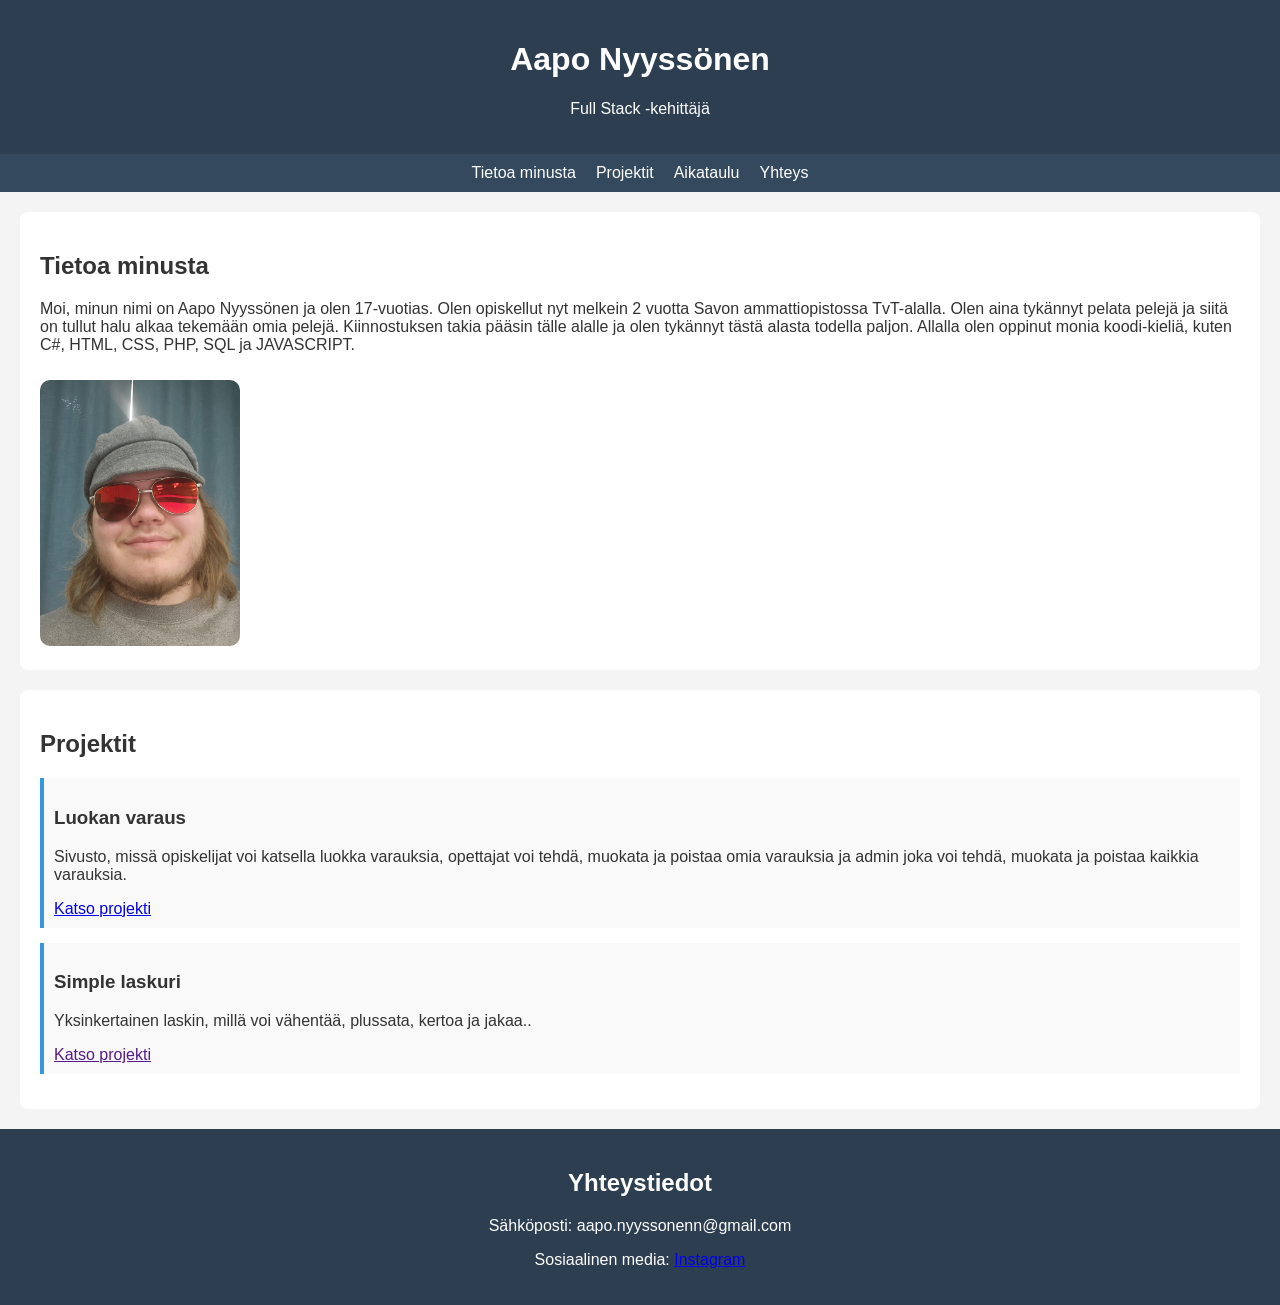
<file: CV/index.html>
<!DOCTYPE html>
<html lang="fi">
<head>
    <meta charset="UTF-8">
    <meta name="viewport" content="width=device-width, initial-scale=1.0">
    <title>Oma portfolio</title>
    <link rel="stylesheet" href="koe.css">
</head>
<body>

<header>
    <h1>Aapo Nyyssönen</h1>
    <p>Full Stack -kehittäjä</p>
</header>

<nav>
    <ul>
        <li><a href="#tietoa">Tietoa minusta</a></li>
        <li><a href="#projektit">Projektit</a></li>
        <li><a href="#aikataulu">Aikataulu</a></li>
        <li><a href="#yhteys">Yhteys</a></li>
    </ul>
</nav>

<section id="tietoa">
    <h2>Tietoa minusta</h2>
    <p>
        Moi, minun nimi on Aapo Nyyssönen ja olen 17-vuotias. Olen opiskellut nyt melkein 2 vuotta Savon ammattiopistossa TvT-alalla.
        Olen aina tykännyt pelata pelejä ja siitä on tullut halu alkaa tekemään omia pelejä. Kiinnostuksen takia pääsin tälle alalle ja 
        olen tykännyt tästä alasta todella paljon. Allalla olen oppinut monia koodi-kieliä, kuten C#, HTML, CSS, PHP, SQL ja JAVASCRIPT.
    </p>

    <img src="aapo.jpg" alt="Profiilikuva Aaposta">
</section>

<section id="projektit">
    <h2>Projektit</h2>

    <div class="projekti">
        <h3>Luokan varaus</h3>
        <p>Sivusto, missä opiskelijat voi katsella luokka varauksia,
            opettajat voi tehdä, muokata ja poistaa omia varauksia ja 
            admin joka voi tehdä, muokata ja poistaa kaikkia varauksia.</p>
        <a href="src/index.php">Katso projekti</a>
    </div>

    <div class="projekti">
        <h3>Simple laskuri</h3>
        <p>Yksinkertainen laskin, millä voi vähentää, plussata, kertoa
            ja jakaa..</p>
        <a href="">Katso projekti</a>
    </div>
</section>

<footer id="yhteys">
    <h2>Yhteystiedot</h2>
    <p>Sähköposti: aapo.nyyssonenn@gmail.com</p>
    <p>
        Sosiaalinen media:
        <a href="https://www.instagram.com/georgiahty" target="_blank">Instagram</a>
    </p>
</footer>

</body>
</html>
</file>
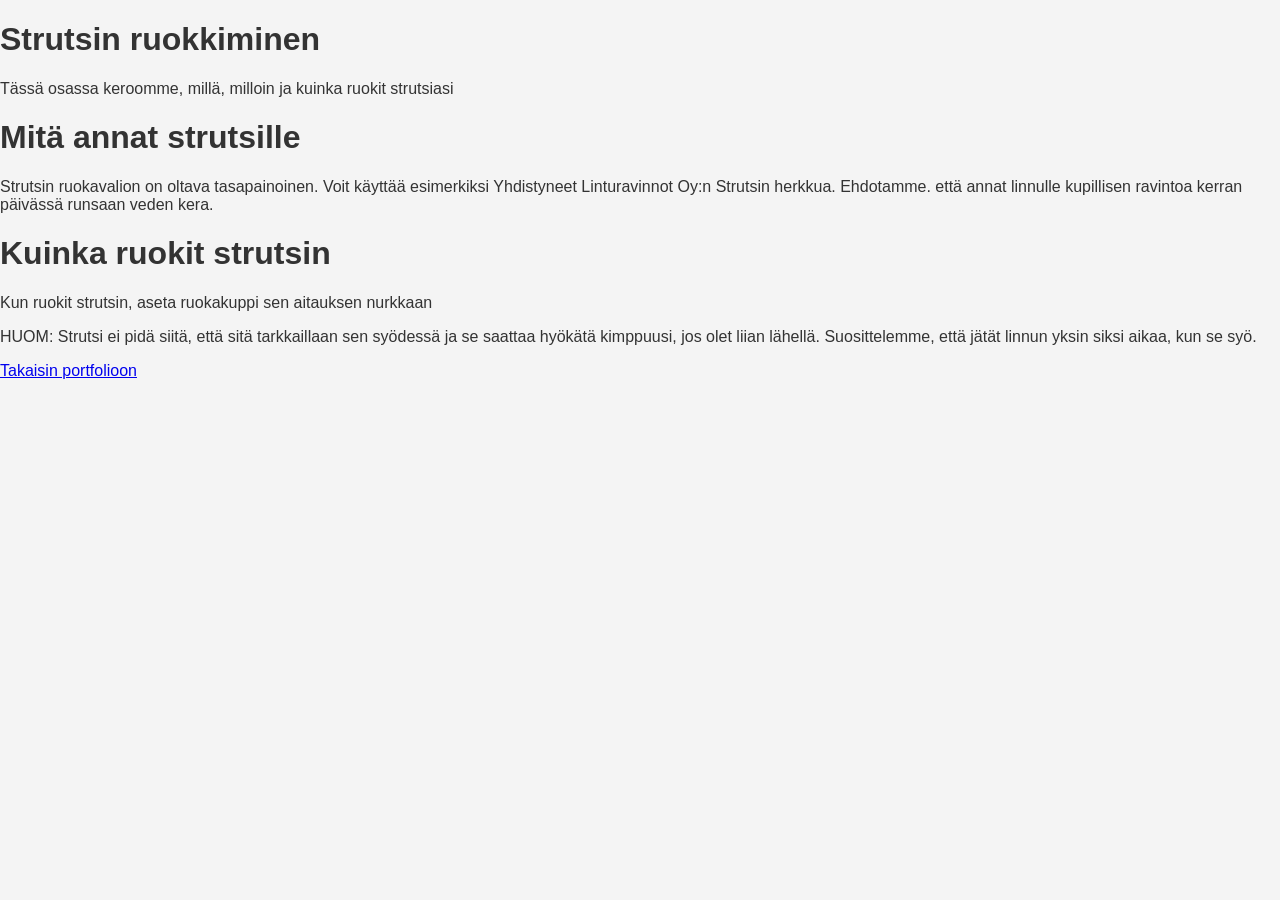
<file: CV/strutsi.html>
<!DOCTYPE html>
<html lang="fi">
<head>
    <meta charset="UTF-8">
    <meta name="viewport" content="width=device-width, initial-scale=1.0">
    <title>Strutsin ruokkiminen</title>
    <link rel="stylesheet" href="koe.css">
</head>
<body>
    <h1><strong>Strutsin ruokkiminen</strong></h1>
    <p>Tässä osassa keroomme, millä, milloin ja kuinka ruokit strutsiasi</p>

    <H1><strong>Mitä annat strutsille</strong></H1>

    <p>Strutsin ruokavalion on oltava tasapainoinen. Voit käyttää esimerkiksi
        Yhdistyneet Linturavinnot Oy:n Strutsin herkkua. Ehdotamme. että annat
        linnulle kupillisen ravintoa kerran päivässä runsaan veden kera.
    </p>

    <h1><strong>Kuinka ruokit strutsin</strong></h1>

    <p>Kun ruokit strutsin, aseta ruokakuppi sen aitauksen nurkkaan</p>

    <p>HUOM: Strutsi ei pidä siitä, että sitä tarkkaillaan sen syödessä
        ja se saattaa hyökätä kimppuusi, jos olet liian lähellä. 
        Suosittelemme, että jätät linnun yksin siksi aikaa, kun se syö.
    </p>

    <a href="portfolio.html">Takaisin portfolioon</a>
</body>
</html>
</file>
<file: CV/koe.css>
body {
    font-family: Arial, sans-serif;
    margin: 0;
    background-color: #f4f4f4;
    color: #333;
}

header {
    background-color: #2c3e50;
    color: white;
    text-align: center;
    padding: 20px;
}

nav {
    background-color: #34495e;
    padding: 10px;
}

nav ul {
    list-style: none;
    display: flex;
    justify-content: center;
    gap: 20px;
    margin: 0;
    padding: 0;
}

nav a {
    color: white;
    text-decoration: none;
}

section {
    background: white;
    margin: 20px;
    padding: 20px;
    border-radius: 8px;
}

img {
    width: 200px;
    border-radius: 10px;
    margin-top: 10px;
}

.projekti {
    margin-bottom: 15px;
    padding: 10px;
    border-left: 4px solid #3498db;
    background-color: #f9f9f9;
}

table {
    width: 100%;
    border-collapse: collapse;
    margin-top: 10px;
}

table, th, td {
    border: 1px solid #ccc;
}

th, td {
    padding: 10px;
    text-align: left;
}

th {
    background-color: #3498db;
    color: white;
}

footer {
    background-color: #2c3e50;
    color: white;
    text-align: center;
    padding: 20px;
}

iframe {
    margin-top: 15px;
    max-width: 100%;
}
</file>
